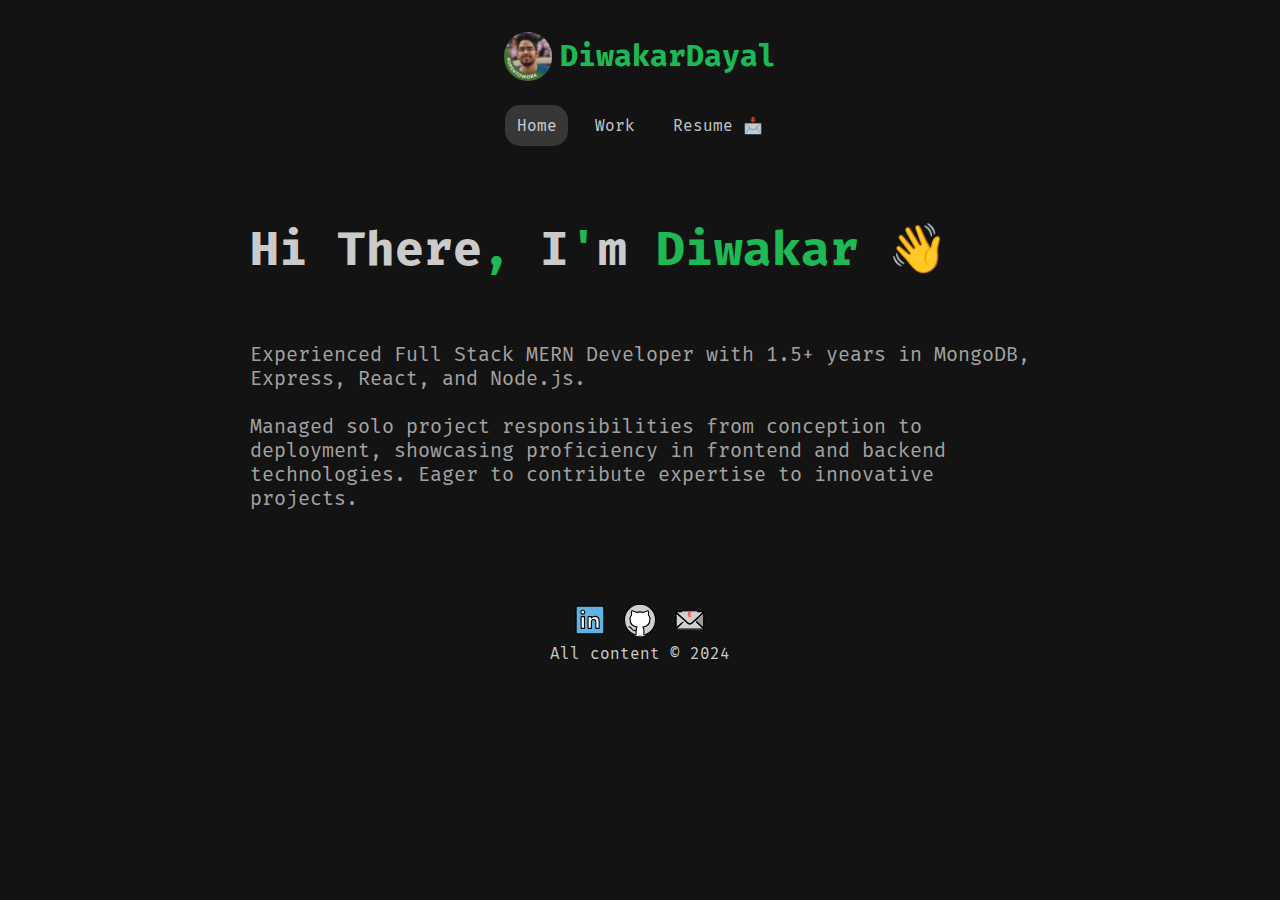
<file: index.html>
<!-- @format -->

<!DOCTYPE html>
<html lang="en">
  <head>
    <meta charset="UTF-8" />
    <meta name="viewport" content="width=device-width, initial-scale=1.0" />
    <title></title>
    <link rel="preconnect" href="https://fonts.googleapis.com" />
    <link rel="preconnect" href="https://fonts.gstatic.com" crossorigin />
    <link
      href="https://fonts.googleapis.com/css2?family=Fira+Mono:wght@500;700&display=swap"
      rel="stylesheet"
    />
    <link rel="stylesheet" href="style.css" />
  </head>
  <body>
    <header>
      <div class="logo">
        <img src="./images/profilepicture.jpeg" />
        <div class="logo-name">DiwakarDayal</div>
      </div>
      <nav>
        <div class="active"><a href="https://diwakardayal.github.io/portfolio/">Home</a></div>
        <div><a href="work.html">Work</a></div>
        <div><a href="https://drive.google.com/file/d/1m_z7xaEIw_W49QXPSST2CQY5qU8d48Dj/view?usp=sharing" target="_blank">Resume 📩</a></div>
      </nav>
    </header>

    <div class="container">
      <main>
        <div class="intro">
          Hi There<span>,</span> I<span>'</span>m <span>Diwakar</span> <span>👋</span>
        </div>
        <div class="description">
          Experienced Full Stack MERN Developer with 1.5+ years in MongoDB, Express, React, and Node.js.  <br /><br />
          Managed solo project responsibilities from conception to deployment, showcasing proficiency in frontend and backend technologies. Eager to contribute expertise to innovative projects.
        </div>
      </main>
    </div>

    <footer>
      <div class="clickable-icons">
        <a
          href="https://www.linkedin.com/in/diwakar-dayal-767646239/"
          target="_blank"
          ><img src="./images/linkedin.svg" alt="LinkedIn" width="5%"
        /></a>
        <a href="https://github.com/diwakardayal" target="_blank"
          ><img src="./images/github.svg" alt="github" width="5%"
        /></a>
        <a href="emailto:diwakardayal65@gmail.com"
          ><img src="./images/email.svg" alt="email" width="5%"
        /></a>
      </div>
      All content &copy; 2024
    </footer>

    <script src="script.js"></script>
  </body>
</html>
</file>
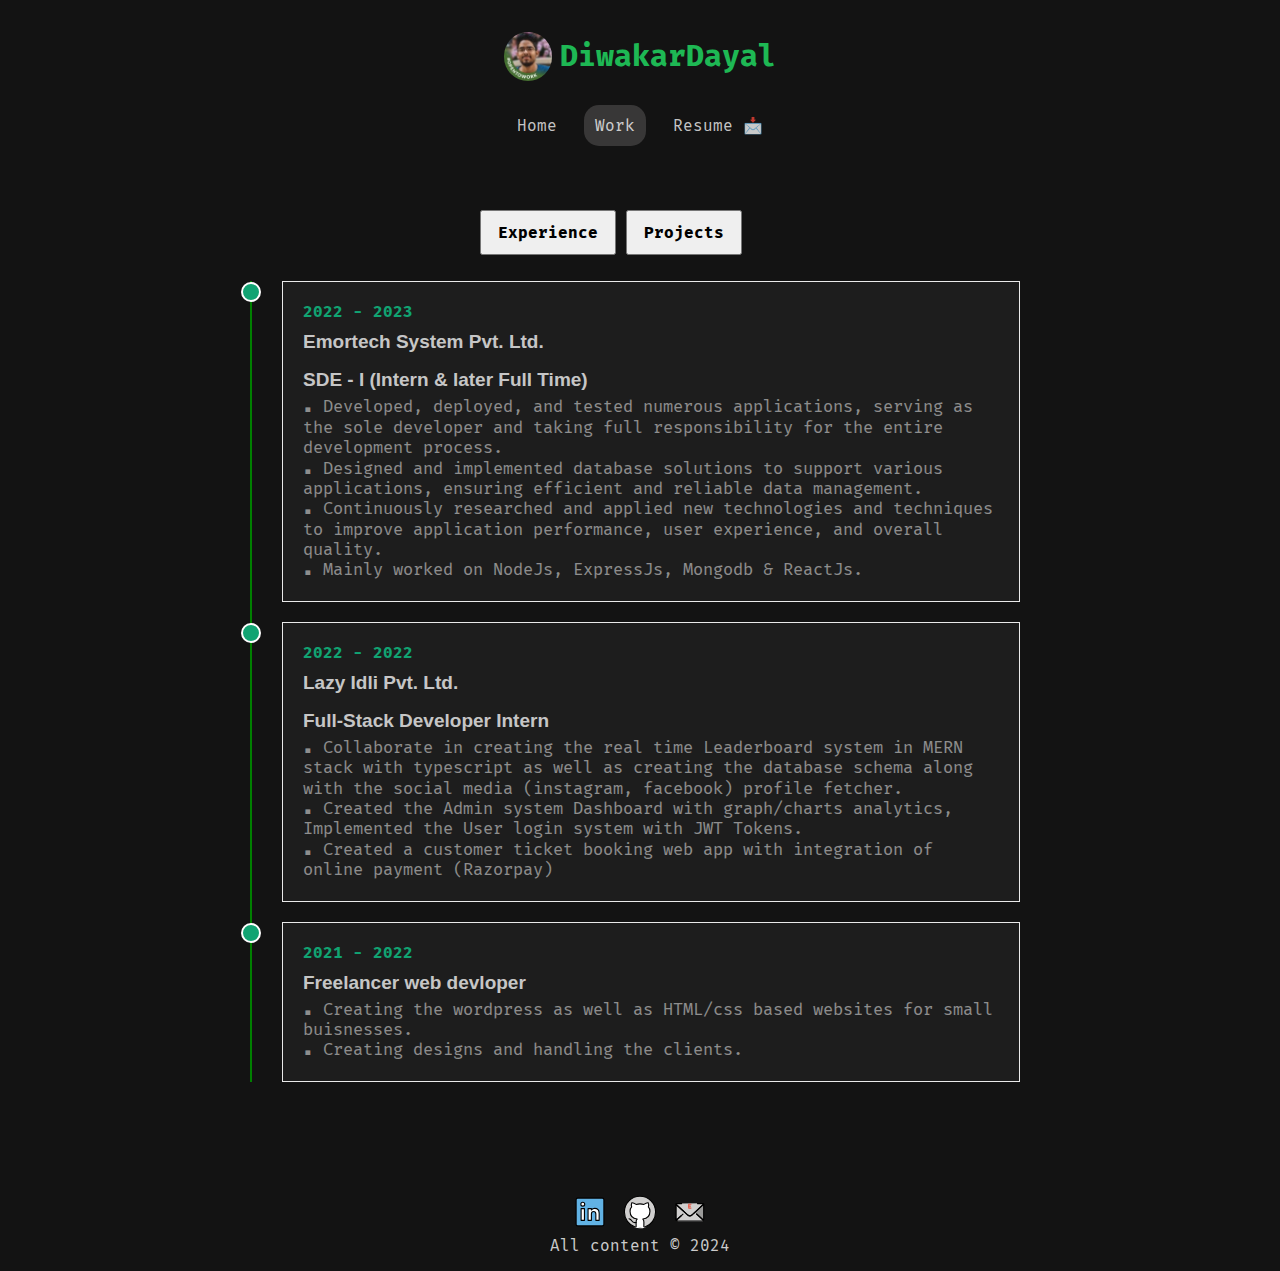
<file: work.html>
<!-- @format -->

<!DOCTYPE html>
<html lang="en">
  <head>
    <meta charset="UTF-8" />
    <meta name="viewport" content="width=device-width, initial-scale=1.0" />
    <title></title>
    <link rel="preconnect" href="https://fonts.googleapis.com" />
    <link rel="preconnect" href="https://fonts.gstatic.com" crossorigin />
    <link
      href="https://fonts.googleapis.com/css2?family=Fira+Mono:wght@500;700&display=swap"
      rel="stylesheet"
    />
    <link rel="stylesheet" href="style.css" />
  </head>
  <body>
    <header>
      <div class="logo">
        <img src="./images/profilepicture.jpeg" />
        <div class="logo-name">DiwakarDayal</div>
      </div>
      <nav>
        <div><a href="https://diwakardayal.github.io/portfolio/">Home</a></div>
        <div class="active"><a href="work.html">Work</a></div>
        <div>
          <a
            href="https://drive.google.com/file/d/1m_z7xaEIw_W49QXPSST2CQY5qU8d48Dj/view?usp=sharing"
            target="_blank"
            >Resume 📩</a
          >
        </div>
      </nav>
    </header>

    <div class="experience-project-btn">
      <button id="experienceBtn">Experience</button>
      <button id="projectBtn">Projects</button>
    </div>

    <div class="container">
      <main class="row" id="experienceSection">
        <section class="col">
          <div class="contents">
            <div class="box">
              <h4>2022 - 2023</h4>
              <h3>Emortech System Pvt. Ltd.</h3>
              <h3>SDE - I (Intern & later Full Time)</h3>
              <p>
                ▪ Developed, deployed, and tested numerous applications, serving
                as the sole developer and taking full responsibility for the
                entire development process.
                <br />
                ▪ Designed and implemented database solutions to support various
                applications, ensuring efficient and reliable data management.
                <br />
                ▪ Continuously researched and applied new technologies and
                techniques to improve application performance, user experience,
                and overall quality.
                <br />
                ▪ Mainly worked on NodeJs, ExpressJs, Mongodb & ReactJs.
              </p>
            </div>

            <div class="box">
              <h4>2022 - 2022</h4>
              <h3>Lazy Idli Pvt. Ltd.</h3>
              <h3>Full-Stack Developer Intern</h3>
              <p>
                ▪ Collaborate in creating the real time Leaderboard system in
                MERN stack with typescript as well as creating the database
                schema along with the social media (instagram, facebook) profile
                fetcher.
                <br />
                ▪ Created the Admin system Dashboard with graph/charts
                analytics, Implemented the User login system with JWT Tokens.
                <br />
                ▪ Created a customer ticket booking web app with integration of
                online payment (Razorpay)
              </p>
            </div>

            <div class="box">
              <h4>2021 - 2022</h4>
              <h3>Freelancer web devloper</h3>
              <p>
                ▪ Creating the wordpress as well as HTML/css based websites for
                small buisnesses.
                <br />▪ Creating designs and handling the clients.
              </p>
            </div>
          </div>
        </section>
      </main>

      
      <div class="hide" id="projectSectionId">
        <div class="row projectContainer">
           <div>
              <h2>👉 eStore</h2>
              <p class="project-description">
                 eCommerce platform built with the MERN stack & Redux. it is a
                 full-featured shopping cart with PayPal & credit/debit payments.
                 <br /> 
                 See it in action at https://estore3.onrender.com/
              </p>
              <div class="project-tech-stack">
                 <h4>Tech stack used:</h4>
                 <span>ReactJs</span>
                 <span>Bootstrap</span>
                 <span>Nodejs</span>
                 <span>Vitejs</span>
              </div>
           </div>
           <div>
              <a href="https://estore3.onrender.com/"
                 ><img src="./images/proshopscreenshot.jpg" />
              </a>
           </div>
           <br />
        </div>
        <div class="row  projectContainer margin-top">
           <div>
              <h2>👉 Car rental</h2>
              <p class="project-description">
                 Car rental plateform build with reactJs & Sass / Scss. 
                 <br /> 
                 See it in action at https://car-rental-3i7zhwiu5-diwakardayal.vercel.app/
              </p>
              <div class="project-tech-stack">
                 <h4>Tech stack used:</h4>
                 <span>ReactJs</span>
                 <span>Sass / Scss</span>
                 <span>Vitejs</span>
              </div>
           </div>
           <div>
              <a href="https://car-rental-3i7zhwiu5-diwakardayal.vercel.app/"
                 ><img src="./images/carRental.png" />
              </a>
           </div>
           <br />
        </div>
        <div class="row projectContainer margin-top">
           <div>
              <h2>👉 Movie Review App</h2>
              <p class="project-description">
                 ▪ Developed a Movie Review App for users to rate and review
                 movies, TV, and web series, enhancing interactive content
                 engagement using MERN Stack. <br />
                 ▪ Worked on RESTful Apis for Backend and Frontend
                 Communication.<br />
                 ▪ Admin can upload movie trailer with variety of cast/crew to add
                 the movie<br />
                 ▪ Integrated secure user authentication and personalized user
                 experiences.. <br /><br />
                 <strong>See it in action at</strong>
                 https://moviereview-pv9r.onrender.com
              </p>
              <div class="project-tech-stack">
                 <h4>Tech stack used:</h4>
                 <span>ReactJs</span>
                 <span>NodeJs</span>
                 <span>ExpressJs</span>
                 <span>TailwindCSS</span>
                 <span>Cloudinary</span>
                 <span>JWT</span>
              </div>
           </div>
           <div>
              <a href="https://moviereview-pv9r.onrender.com/"
                 ><img src="./images/moviereview.png" />
              </a>
           </div>
        </div>
        <div class="row  projectContainer margin-top">
           <div >
              <h2>👉 Communicue</h2>
              <p class="project-description">
                 ▪ Developed a robust MERN (MongoDB, Express.js, React, Node.js) based chatting application supporting
                 1-on-1 and group chats.. <br />
                 ▪ Implemented real-time messaging with efficient message fetching. <br />
                 ▪ Added user search functionality for easy contact discovery & Integrated user group creation to facilitate group
                 communications.<br /><br />
                 <strong> See it in
                 action at</strong> https://communicue.onrender.com/
              </p>
              <div class="project-tech-stack">
                 <h4>Tech stack used:</h4>
                 <span>ReactJs</span>
                 <span>NodeJs</span>
                 <span>ExpressJs</span>
                 <span>TailwindCSS</span>
                 <span>JWT</span>
              </div>
           </div>
           <div>
              <a href="https://communicue.onrender.com/"
                 ><img src="./images/communicue.png" />
              </a>
           </div>
        </div>
        <div class="row  projectContainer margin-top note">
        Note: All the projects are hosted using free hosting plans so please wait ~1 min to start the servers.
        </div>
     </div>
    </div>
    </main>
  </div>
  
    <footer>
      <div class="clickable-icons">
        <a
          href="https://www.linkedin.com/in/diwakar-dayal-767646239/"
          target="_blank"
          ><img src="./images/linkedin.svg" alt="LinkedIn" width="5%"
        /></a>
        <a href="https://github.com/diwakardayal" target="_blank"
          ><img src="./images/github.svg" alt="github" width="5%"
        /></a>
        <a href="emailto:diwakardayal65@gmail.com"
          ><img src="./images/email.svg" alt="email" width="5%"
        /></a>
      </div>
      All content &copy; 2024
    </footer>
    <script src="script.js"></script>
  </body>
</html>
</file>
<file: style.css>
/** @format */

*,
*::after,
*::before {
  margin: 0px;
  padding: 0px;
}

body {
  padding: 1rem;
  background-color: rgba(0, 0, 0, 0.926);
  color: rgba(255, 255, 255, 0.798);
  font-family: "Fira Mono", monospace;
}

@media (min-width: 768px) {
  body {
    max-width: 50rem;
    margin: auto;
  }
}

.logo {
  margin-top: 1rem;
  display: flex;
  align-items: center;
  justify-content: center;
  gap: 0.5rem;
}

.logo img {
  border-radius: 50%;
  width: 15%;
}

.logo-name {
  font-size: 30px;
  font-weight: 700;
  color: oklch(0.686283 0.185567 148.959);
}

header {
  display: flex;
  justify-content: center;
  flex-direction: column;
  align-items: center;
}

nav {
  display: flex;
  gap: 1rem;
  margin-top: 1.5rem;
  margin-bottom: 1rem;
  font-family: "Fira Mono", monospace;
  cursor: pointer;
  padding-bottom: 1rem;
  transition: background-color 0.2s ease-in-out;
}

nav a {
  text-decoration: none;
  color: rgba(255, 255, 255, 0.771);
}

nav div {
  padding: 0.7rem;
}

nav div:hover {
  background-color: rgba(128, 128, 128, 0.465);
  border-radius: 20px;
  transition: 0.2s;
}

@media (min-width: 1000px) {
  nav {
    margin-bottom: 3rem;
  }
}

.intro span {
  color: oklch(0.686283 0.185567 148.959);
}

.intro {
  font-family: "Fira Mono", monospace;
  font-weight: 700;
  font-size: 48px;
}

.description {
  margin-top: 2rem;
  font-size: 20px;
  font-weight: 400;
  color: oklch(0.837682 0.001658 17.9116 / 0.8);
}

@media (min-width: 768px) {
  .description {
    margin-top: 4rem;
  }

  header {
  }
}

/* *{
  outline: 1px solid red;
} */

.container {
  width: 100%;
  padding: 10px;
}
.container {
  padding-right: calc(10% - 30px);
}
main.row {
  display: grid;
  /* grid-template-columns: 1fr 1fr; */
  grid-column-gap: 20px;
}
.col header.title {
  font-family: helvetica;
  color: #11a372;
  padding: 0px 0px 20px 30px;
}
.col .contents {
  padding: 0px 30px;
  /* border-left: 2px solid #bababa; */
  border-left: 2px solid green;
}
.col .contents .box {
  position: relative;
  padding: 20px;
  border: 1px solid #eaeaea;
  background-color: #1d1d1d;
  cursor: pointer;
  transition: all 0.4s;
  margin-bottom: 20px;
  color: white;
}
.col .contents .box:hover {
  box-shadow: 0px 3px 12px 0px #ccc;
  border: 1px solid transparent;
}
.col .contents .box::before {
  content: "";
  position: absolute;
  width: 16px;
  height: 16px;
  border-radius: 50%;
  right: calc(100% + 22px);
  top: 0;
  background-color: #11a372;
  border: 2px solid white;
}
.box h4 {
  position: relative;
  color: #11a372;
}
.box h3 {
  font-size: 19px;
  padding: 10px 0px 6px;
  font-family: helvetica;
  /* color: #444; */
  color: rgba(255, 255, 255, 0.761);
}
.box p {
  line-height: 1.2;
  /* color: #666; */
  color: rgba(255, 255, 255, 0.513);
  font-size: 17px;
}
@media (max-width: 768px) {
  main.row {
    grid-template-columns: 1fr;
  }
  .row .col:nth-child(2) {
    margin-top: 30px;
  }
}

.experience-project-btn button {
  padding: 0.7rem 1rem;
  cursor: pointer;
  font-family: "Fira Mono", monospace;
  font-size: 1rem;
  font-weight: 700;
  transition: text-decoration 0.2s ease-in-out;
}

.experience-project-btn button:hover {
  text-decoration: underline;
}

.experience-project-btn {
  width: 20rem;
  margin: auto;
  margin-bottom: 1rem;
}

.hide {
  display: none !important;
}

.show {
  display: block !important;
}

.projectContainer {
  background-color: rgba(0, 0, 0, 0.894);
  border-radius: 10px;
  padding: 10px;
}

.projectContainer div {
  height: 100%;
  padding: 0.5rem;
}

.projectContainer img {
  outline: 1px solid oklch(0.686283 0.185567 148.959);
  width: 100%;
  height: 120%;
}
.project-description {
  margin-top: 1rem;
}

.project-tech-stack {
  margin-top: 1rem;
}

.project-tech-stack h4 {
  margin-bottom: 1rem;
}

.project-tech-stack span {
  background-color: oklab(0.27796 -0.034941 0.00530638);
  color: oklab(0.572729 -0.0963821 -0.00964263);
  padding: 0.2rem 0.4rem;
  border-radius: 10px;
}

footer {
  margin-top: 5rem;
  text-align: center;
}

.active {
  background-color: oklch(0.837682 0.001658 17.9116 / 0.2);
  border-radius: 15px;
}

.margin-top {
  margin-top: 30px;
}

.note{
  background-color: rgb(168, 168, 0);
  font-weight: 700;
  color: black;
  text-decoration: underline;
}
</file>
